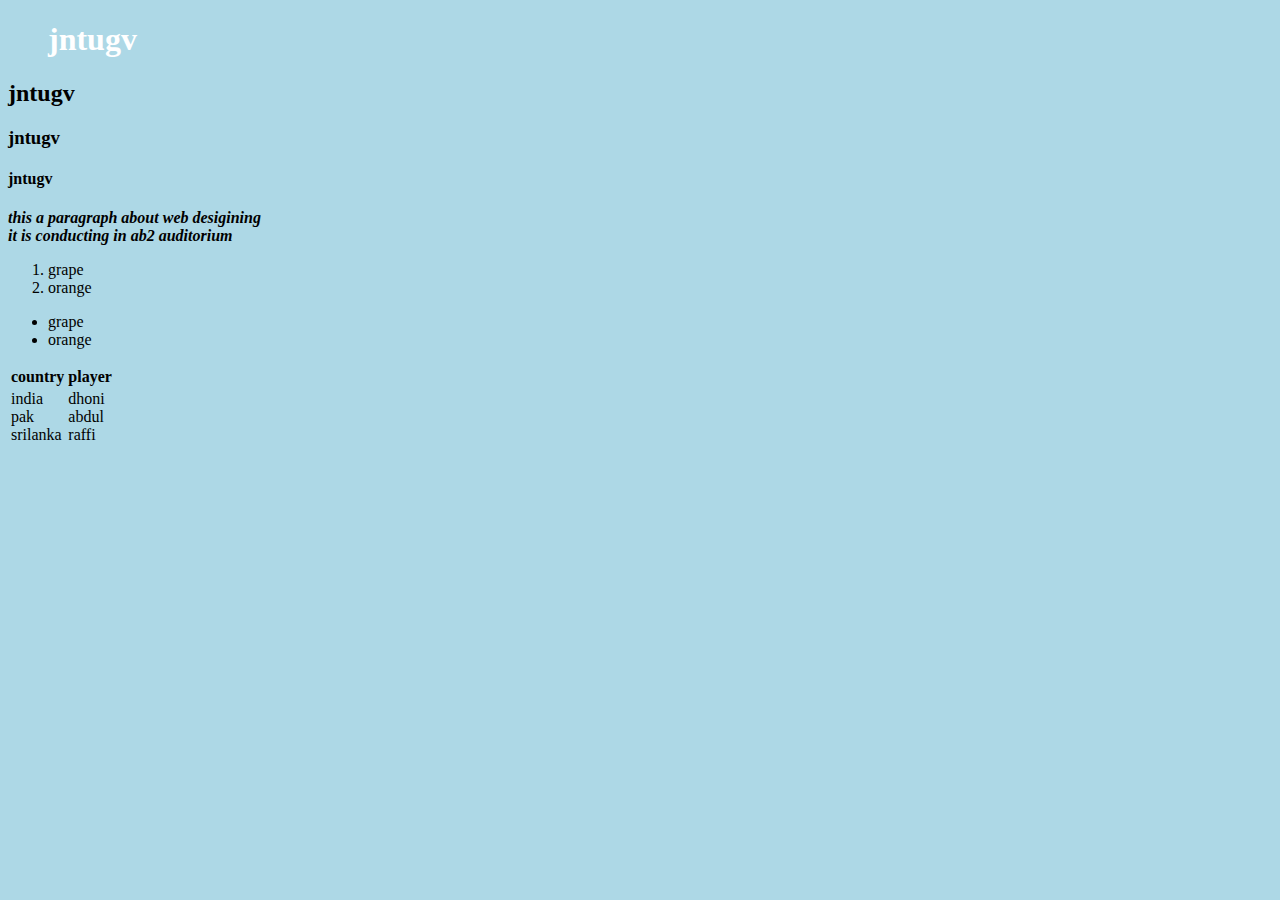
<file: index.html.html>
<!DOCTYPE html>
<html>
<head>	
	<title> hello welcome to workshop</title>
    </head>
    <style>
    body{background-color:lightblue;}
    h1{color:white;margin-left:40px;}
    </style>
    <body>
        <h1> jntugv</h1>
        <h2>jntugv</h2>
        <h3>jntugv</h3>
        <h4>jntugv</h4>
        <p><b> <i>this a paragraph about web desigining <br>it is conducting in ab2 auditorium</i></b></p>
    	<ol> 
<li> grape</li>
<li>orange</li>

        </ol>
        <ul>
            <li> grape</li>
            <li>orange</li>
        </ul>
    		<table>
    		<tr>
    			<th>country</th>
    			<th>player</th>

    		</tr>
    		<tr>
    			<td> india<br>pak<br>srilanka</td>
    			<td>dhoni<br>abdul<br>raffi</td>
    			
    		</tr>
    		</table>
</body>
</html>
</file>
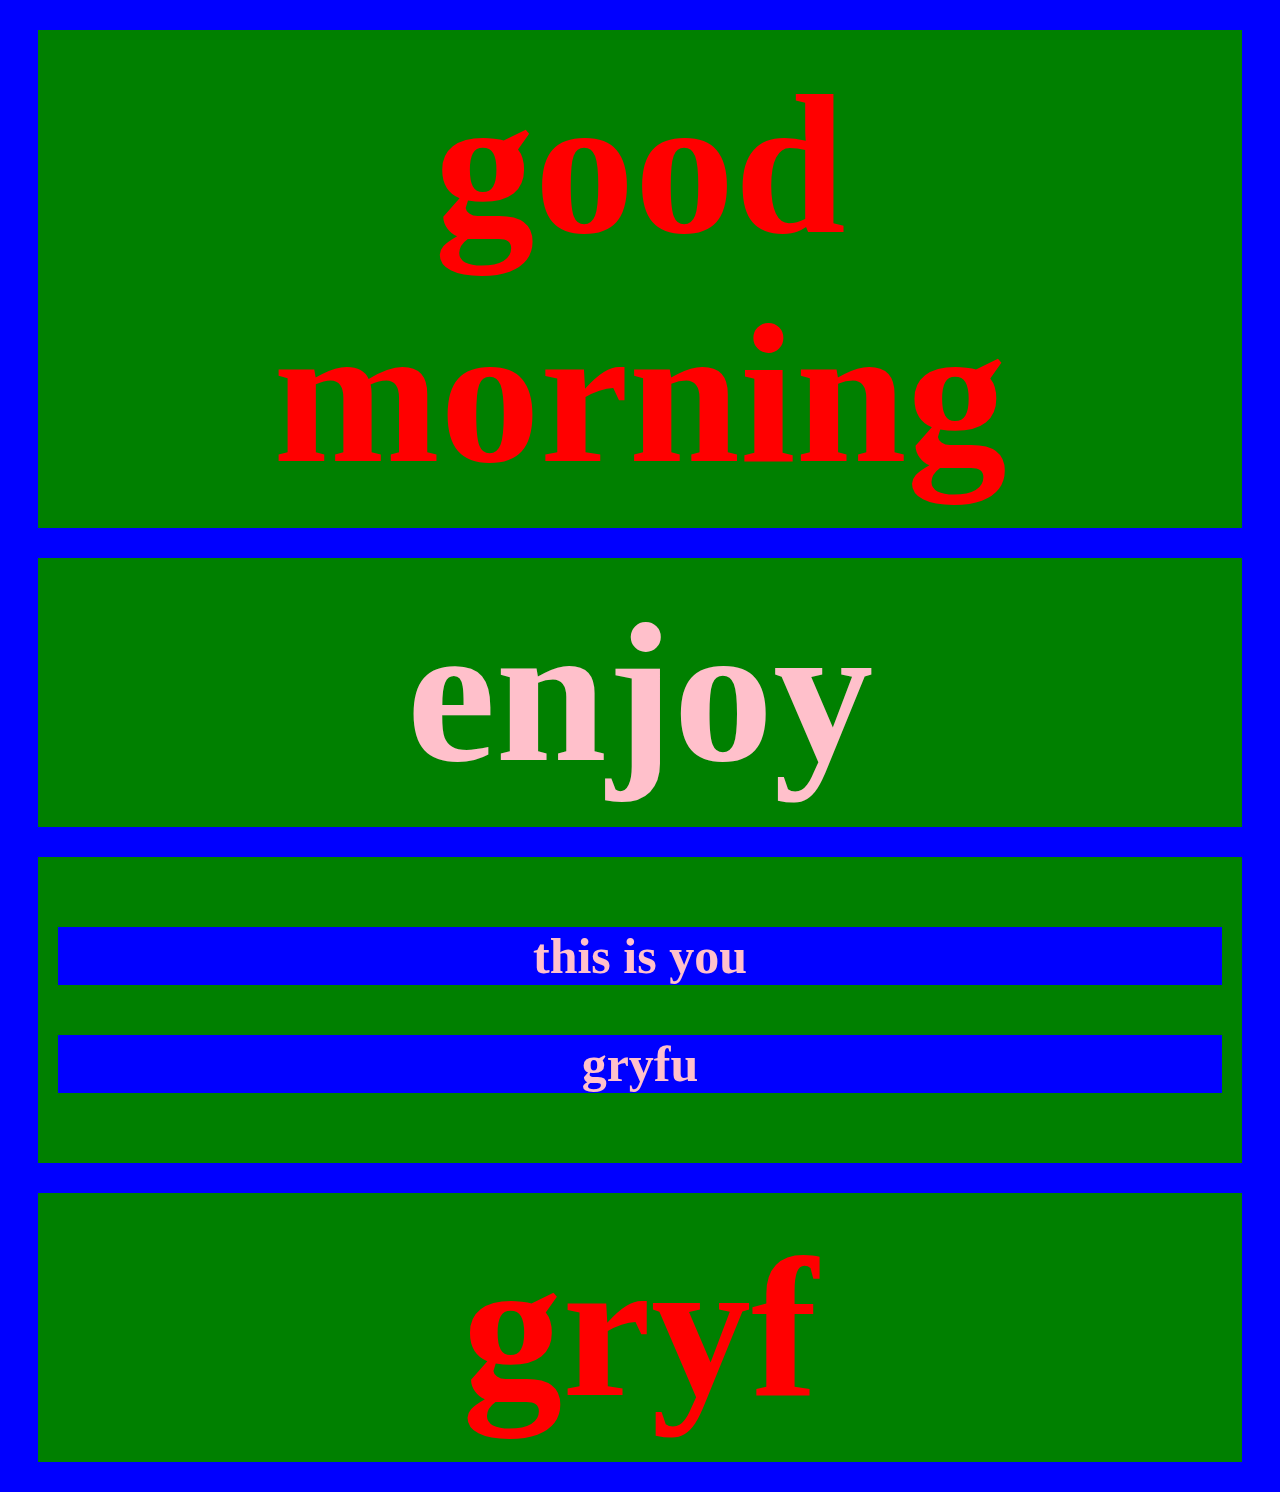
<file: various.html>
<!DOCTYPE html>
<html>
<head>
    <title> welcome</title>
</head>
<style>
	h1,h2,h3{
background-color:green;
border:30px solid:red;     
padding:20px;
margin:30px;
color:pink;
font-family:italic;
font-size:200px;
}
    *{
        background-color:blue;
        text-align:center;
        font-size:50px;
    }
    h1
    {
    	color:red;
    	text-alignment:right;
    }
    
</style>
<body>

</body>
<body>
	<h1>good morning</h1>
	<h3>enjoy<h3>
<p class="para1"> this is you</p>
<p>gryfu</p>
<h1>gryf</h1>
    </body>
</html>
</file>
